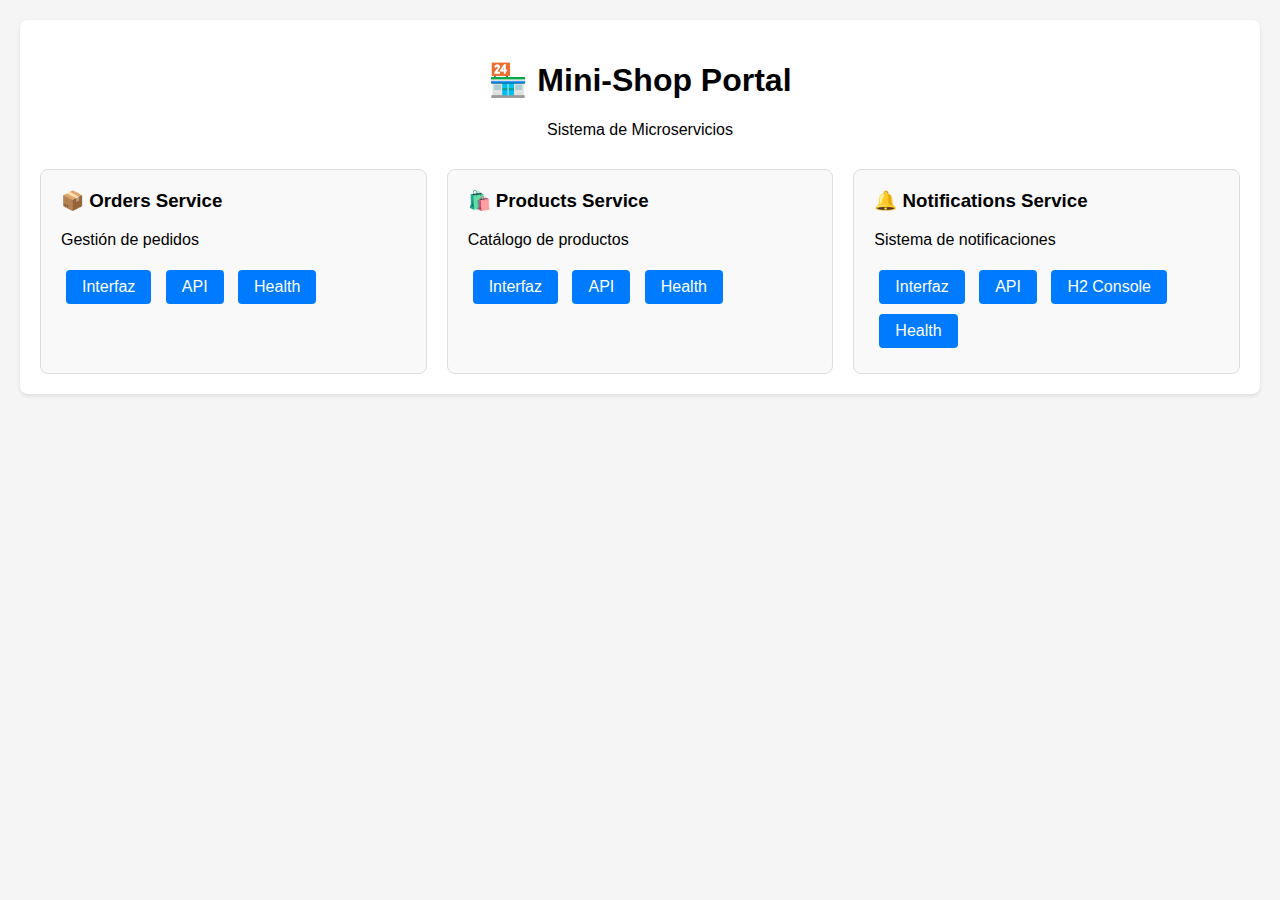
<file: nginx/html/index.html>
<!DOCTYPE html>
<html>
<head>
    <meta charset="UTF-8">
    <meta name="viewport" content="width=device-width, initial-scale=1.0">
    <title>Mini-Shop Portal</title>
    <style>
        body { 
            font-family: Arial, sans-serif; 
            margin: 0; 
            padding: 20px;
            background: #f5f5f5; 
        }
        .container { 
            max-width: 1200px; 
            margin: 0 auto; 
            background: white;
            padding: 20px;
            border-radius: 8px;
            box-shadow: 0 2px 4px rgba(0,0,0,0.1);
        }
        .header { text-align: center; margin-bottom: 30px; }
        .services { 
            display: grid;
            grid-template-columns: repeat(auto-fit, minmax(300px, 1fr));
            gap: 20px;
        }
        .service {
            border: 1px solid #ddd;
            padding: 20px;
            border-radius: 8px;
            background: #f9f9f9;
        }
        .service h3 { margin-top: 0; }
        .service a {
            display: inline-block;
            margin: 5px;
            padding: 8px 16px;
            background: #007bff;
            color: white;
            text-decoration: none;
            border-radius: 4px;
        }
        .service a:hover { background: #0056b3; }
    </style>
</head>
<body>
    <div class="container">
        <div class="header">
            <h1>🏪 Mini-Shop Portal</h1>
            <p>Sistema de Microservicios</p>
        </div>
        
        <div class="services">
            <div class="service">
                <h3>📦 Orders Service</h3>
                <p>Gestión de pedidos</p>
                <a href="/orders-app">Interfaz</a>
                <a href="/orders">API</a>
                <a href="/health/orders">Health</a>
            </div>
            
            <div class="service">
                <h3>🛍️ Products Service</h3>
                <p>Catálogo de productos</p>
                <a href="/products-app">Interfaz</a>
                <a href="/products">API</a>
                <a href="/health/products">Health</a>
            </div>
            
            <div class="service">
                <h3>🔔 Notifications Service</h3>
                <p>Sistema de notificaciones</p>
                <a href="/notifications-app">Interfaz</a>
                <a href="/notifications">API</a>
                <a href="/h2-console">H2 Console</a>
                <a href="/health/notifications">Health</a>
            </div>
        </div>
    </div>
</body>
</html>
</file>
